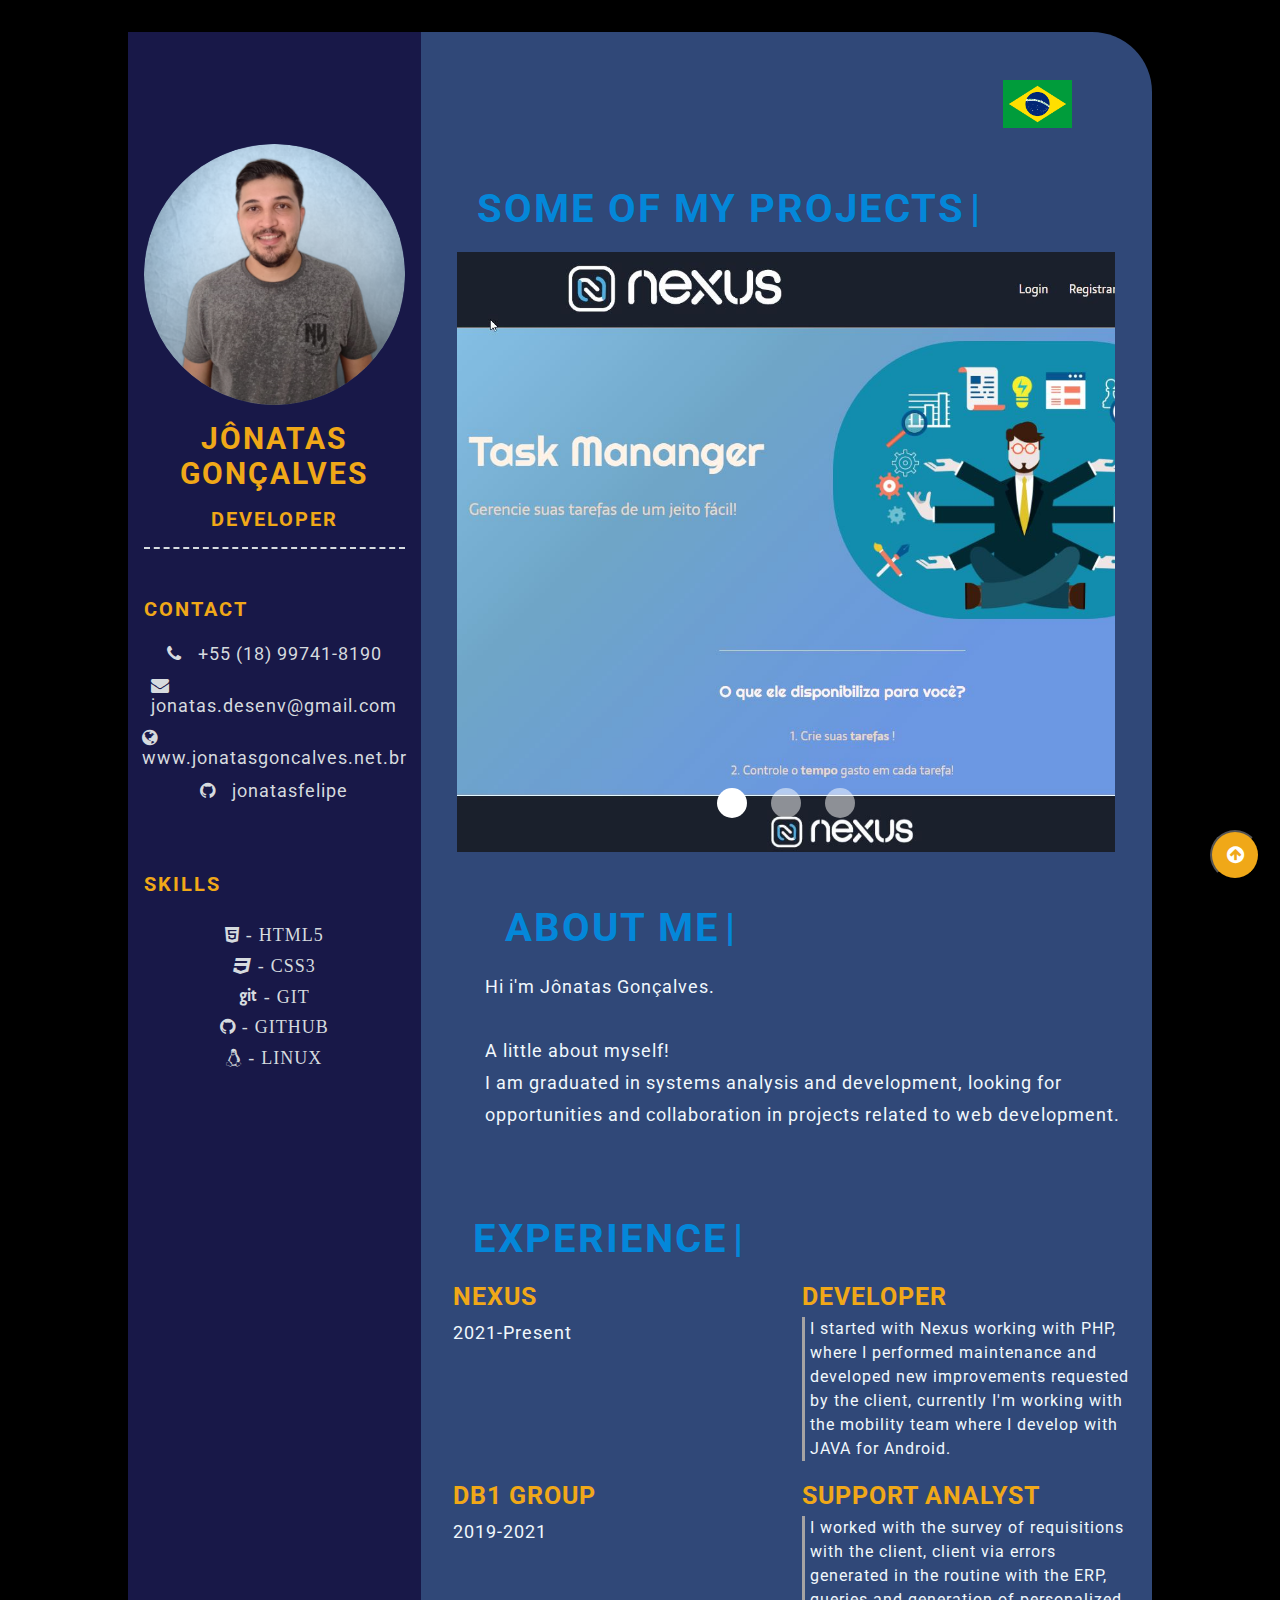
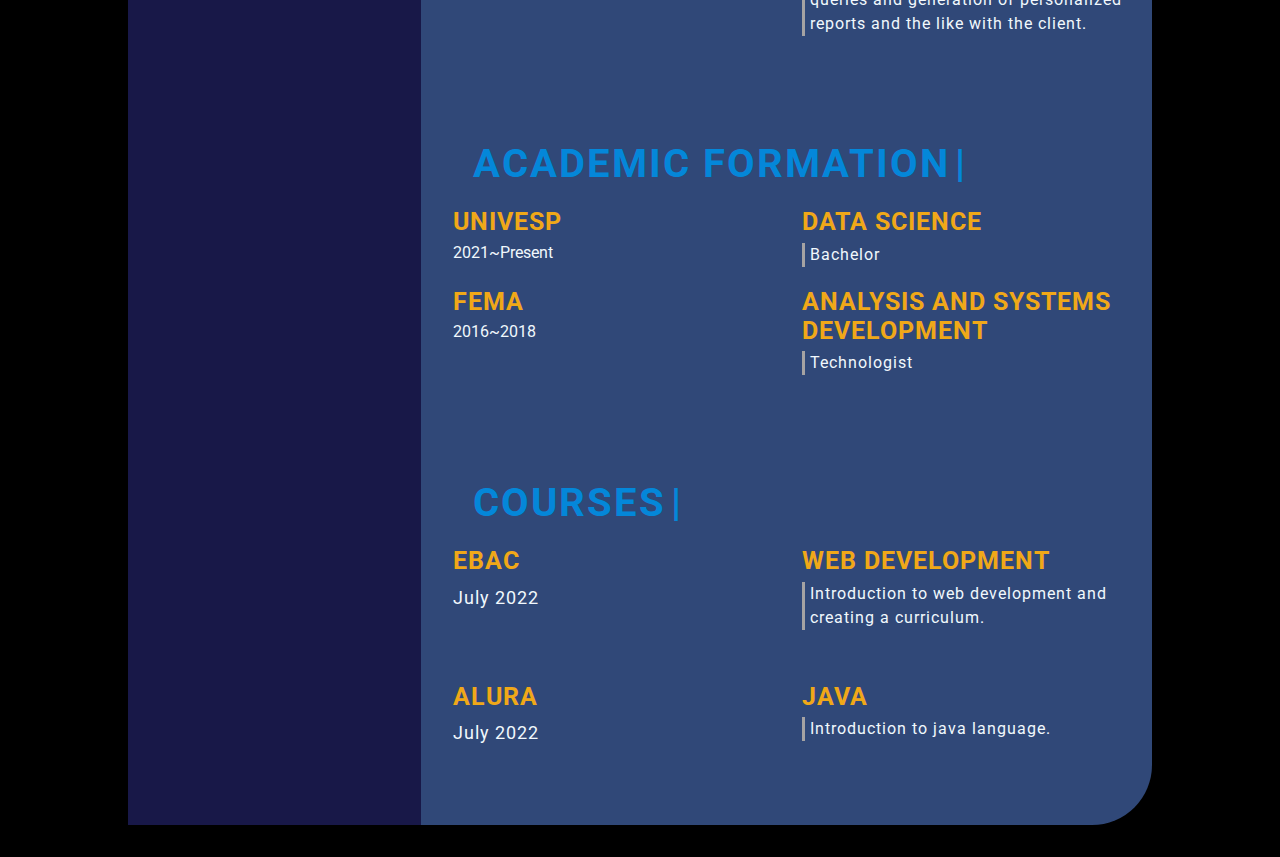
<file: index_en.html>
<html lang="en">
    <head>
        <meta charset="UTF-8" />
        <meta http-equiv="X-UA-Compatible" content="IE=edge" />
        <meta name="viewport" content="width=device-width, initial-scale=1.0" />

        <!-- Google font  -->
        <link rel="preconnect" href="https://fonts.googleapis.com" />
        <link
            rel="preconnect"
            href="https://fonts.gstatic.com"
            crossorigin=""
        />
        <link
            href="https://fonts.googleapis.com/css2?family=Roboto:ital,wght@0,100;0,300;0,400;0,700;1,100;1,300;1,400;1,700&amp;display=swap"
            rel="stylesheet"
        />

        <!-- font-awesome -->
        <link
            rel="stylesheet"
            href="https://cdnjs.cloudflare.com/ajax/libs/font-awesome/4.7.0/css/font-awesome.min.css"
        />

        <!-- favicon -->
        <link rel="shortcut icon" href="img/favicon.ico" />

        <!-- Custom CSS -->
        <link rel="stylesheet" href="css/style.css" />
        <link rel="stylesheet" href="css/carousel.css" />
        <link rel="stylesheet" href="css/navbar.css" />
        <link rel="stylesheet" href="css/machineWrite.css" />

        <!-- Menu JS -->
        <script src="js/menu.js"></script>

        <title>Jônatas Gonçalves</title>
    </head>
    <body>
        <main class="resume-contents">
            <section class="left-section">
                <section class="left-section-contents">

                    <div class="topnav" id="navbarTopo">
                        <a href="/" class="active" id="home" onclick="selectMenu('home')">Home</a>
                    <a href="#myProjects" class="disable" id="projects" onclick="selectMenu('projects')">Projects</a>
                    <a href="#aboutMe" class="disable" id="about" onclick="selectMenu('about')">About</a>
                    <a href="#myExperience" class="disable" id="experience" onclick="selectMenu('experience')">Experience</a>
                        <a href="javascript:void(0);" class="icon" onclick="exibeMenu()">
                            <i class="fa fa-bars"></i>
                        </a>
                    </div>

                    <div class="profile">
                        <img
                            class="profile-image"
                            src="img/profile-image.png"
                            alt="Profile image"
                        />
                        <p class="name">Jônatas Gonçalves</p>
                        <p class="profession">Developer</p>
                    </div>

                    <div class="contact-info">
                        <p class="left-title">Contact</p>
                        <ul>
                            <li>
                                <a
                                    href="https://api.whatsapp.com/send?phone=5518997418190"
                                >
                                    <i class="fa fa-phone"></i>+55 (18)
                                    99741-8190
                                </a>
                            </li>
                            <li>
                                <a href="mailto:jonatas.desenv@gmail.com">
                                    <i class="fa fa-envelope"></i
                                    >jonatas.desenv@gmail.com
                                </a>
                            </li>
                            <li>
                                <a
                                    href="https://jonatasgoncalves.net.br"
                                    target="_blank"
                                >
                                    <i class="fa fa-globe"></i
                                    >www.jonatasgoncalves.net.br
                                </a>
                            </li>
                            <li>
                                <a
                                    href="https://github.com/jonatasfelipe"
                                    target="_blank"
                                >
                                    <i class="fa fa-github"></i>jonatasfelipe
                                </a>
                            </li>
                        </ul>
                    </div>

                    <div class="skills">
                        <p class="left-title">Skills</p>
                        <ul>
                            <li>
                                <p><i class="fa fa-html5"> - HTML5</i></p>
                                <p><i class="fa fa-css3"> - CSS3</i></p>
                                <p><i class="fa fa-git"> - GIT</i></p>
                                <p><i class="fa fa-github"> - GITHUB</i></p>
                                <p><i class="fa fa-linux"> - Linux</i></p>
                            </li>
                        </ul>
                    </div>
                </section>
            </section>
            <section class="right-section">
                <div class="language">
                    <img id="translate" src="img/pt.jpg" onclick="redirectPage('pt')" />
                </div>
                <div class="carousel">
                    <div class="right-title write" id="myProjects">some of my projects</div>
                    <a name="projects"></a>
                    <ul class="slides">
                        <input type="radio" name="radio-buttons" id="img-1" checked />
                        <li class="slide-container">
                            <div class="slide-image">
                                <img src="img/1.jpg" />
                            </div>
                            <div class="carousel-controls">
                                <label for="img-3" class="prev-slide">
                                    <span>&lsaquo;</span>
                                </label>
                                <label for="img-2" class="next-slide">
                                    <span>&rsaquo;</span>
                                </label>
                            </div>
                        </li>
                        <input type="radio" name="radio-buttons" id="img-2" />
                        <li class="slide-container">
                            <div class="slide-image">
                                <img src="img/2.jpg" />
                            </div>
                            <div class="carousel-controls">
                                <label for="img-1" class="prev-slide">
                                    <span>&lsaquo;</span>
                                </label>
                                <label for="img-3" class="next-slide">
                                    <span>&rsaquo;</span>
                                </label>
                            </div>
                        </li>
                        <input type="radio" name="radio-buttons" id="img-3" />
                        <li class="slide-container">
                            <div class="slide-image">
                                <img src="img/3.jpg" />
                            </div>
                            <div class="carousel-controls">
                                <label for="img-2" class="prev-slide">
                                    <span>&lsaquo;</span>
                                </label>
                                <label for="img-1" class="next-slide">
                                    <span>&rsaquo;</span>
                                </label>
                            </div>
                        </li>
                        <div class="carousel-dots">
                            <label for="img-1" class="carousel-dot" id="img-dot-1"></label>
                            <label for="img-2" class="carousel-dot" id="img-dot-2"></label>
                            <label for="img-3" class="carousel-dot" id="img-dot-3"></label>
                        </div>
                    </ul>
                </div>

                <div class="right-section-contents">
                    <section class="about gap">
                        <div class="right-title write" id="aboutMe">About Me</div>
                        <a name="about"></a>
                        <p class="about-me-contents">
                            Hi i'm Jônatas Gonçalves.<br />
                            <br />A little about myself! <br />I am graduated in
                            systems analysis and development, looking for
                            opportunities and collaboration in projects related
                            to web development.
                        </p>
                    </section>
                </div>
                <section class="experience gap">
                    <div class="right-title write" id="myExperience">Experience</div>
                    <a name="experience"></a>
                    <div class="experience-contents">
                        <div class="exp-left">
                            <p class="exp-company-name">Nexus</p>
                            <p class="exp-time-period">2021-Present</p>
                        </div>
                        <div class="exp-right">
                            <p class="exp-position">Developer</p>
                            <p class="exp-desc">I started with Nexus working with PHP, where I performed maintenance and developed new improvements requested by the client, currently I'm working with the mobility team where I develop with JAVA for Android.</p>
                        </div>

                        <div class="exp-left">
                            <p class="exp-company-name">DB1 Group</p>
                            <p class="exp-time-period">2019-2021</p>
                        </div>
                        <div class="exp-right">
                            <p class="exp-position">Support Analyst</p>
                            <p class="exp-desc">I worked with the survey of requisitions with the client, client via errors generated in the routine with the ERP, queries and generation of personalized reports and the like with the client.</p>
                        </div>
                    </div>
                </section>

                <section class="education gap">
                    <div class="right-title write" id="myFormation">Academic Formation</div>
                    <div class="education-contents">
                        <div class="education-left">
                            <p class="education-school-name">UNIVESP</p>
                            <p class="education-time-period">2021~Present</p>
                        </div>
                        <div class="education-right">
                            <p class="education-subject">Data Science</p>
                            <p class="education-desc">Bachelor</p>
                        </div>
                        
                        <div class="education-left">
                            <p class="education-school-name">FEMA</p>
                            <p class="education-time-period">2016~2018</p>
                        </div>
                        <div class="education-right">
                            <p class="education-subject">Analysis and Systems Development</p>
                            <p class="education-desc">Technologist</p>
                        </div>
                </section>

                <section class="awards gap">
                    <div class="right-title write" id="myCourses">Courses</div>
                    <div class="awards-contents">
                        <div class="awards-left">
                            <p class="awards-company-name">EBAC</p>
                            <p class="awards-time-period">July 2022</p>
                        </div>
                        <div class="awards-right">
                            <p class="awards-name">Web Development</p>
                            <p class="awards-desc">
                                Introduction to web development and creating a curriculum.
                            </p>
                        </div>
                    </div>
                    <div class="awards-contents">
                        <div class="awards-left">
                            <p class="awards-company-name">Alura</p>
                            <p class="awards-time-period">July 2022</p>
                        </div>
                        <div class="awards-right">
                            <p class="awards-name">Java</p>
                            <p class="awards-desc">Introduction to java language.
                            </p>
                        </div>
                    </div>
                </section>
            </section>
        </main>
        <button id="back-to-top"><i class="fa fa-arrow-circle-up" aria-hidden="true"></i></button>
        <script src="js/machineWrite.js"></script>
        <script src="js/backHome.js"></script>
        <script src="js/translate.js"></script>
    </body>
</html>
</file>
<file: css/style.css>
* {
    margin: 0;
    padding: 0;
    box-sizing: border-box;
    list-style: none;
    font-family: "Roboto", sans-serif;
}

body {
    background-color: #000000;
}

.language {
    display: flex;
    flex-direction: row-reverse;
    height: 3rem;
    margin-right: 5rem;
    margin-top: 3rem;
}

.language img:hover {
    cursor: pointer;
}

#navbarTopo {
    visibility: hidden;
}

a:link {
    color: #d6dbdf;
    text-decoration: none;
}

a:hover {
    color: #d6dbdf;
    text-decoration: underline;
}

a:visited {
    color: #d6dbdf;
}

.resume-contents {
    min-height: 100vh;
    width: 80%;
    margin: 2rem auto;
    display: grid;
    grid-template-columns: repeat(7, 1fr);
}

.left-section {
    grid-column: span 2;
    height: 100%;
    background-color: #181848;
}

.right-section {
    grid-column: span 5;
    height: 100%;
    background-color: #304878;
    border-radius: 0px 60px 60px 0px;
}

.left-section-contents {
    display: flex;
    flex-direction: column;
    margin-left: 1rem;
    margin-right: 1rem;
}

.profile {
    width: 100%;
    border-bottom: 2px dashed #d6dbdf;
}

.profile .profile-image {
    width: 100%;
    margin-top: 1rem;
    border-radius: 50%;
    border: none;
}

.name {
    color: #f0a818;
    font-size: 30px;
    letter-spacing: 2px;
    text-transform: uppercase;
    text-align: center;
    font-weight: bold;
    padding: 1rem 0;
}

.profession {
    color: #f0a818;
    font-size: 20px;
    text-transform: uppercase;
    text-align: center;
    letter-spacing: 2px;
    font-weight: bold;
    padding-bottom: 1rem;
}

.left-title {
    color: #f0a818;
    font-size: 20px;
    letter-spacing: 2px;
    text-transform: uppercase;
    font-weight: bold;
    display: flex;
    align-items: center;
    padding-top: 3rem;
}

.contact-info ul {
    padding: 1rem;
}

.contact-info ul li,
.references ul li {
    padding: 0.4rem 0;
    color: #d6dbdf;
    font-size: 18px;
    letter-spacing: 1px;
    display: flex;
    flex-direction: column;
    align-items: center;
}

.contact-info ul li i,
.references ul li i {
    padding-right: 1rem;
    font-size: 18px;
}

.skills ul {
    padding: 1.5rem;
}
.skills ul li p {
    padding: 0.4rem 0;
    color: #d6dbdf;
    font-size: 18px;
    letter-spacing: 1px;
    display: flex;
    flex-direction: column;
    align-items: center;
    text-transform: uppercase;
}

.referance-name {
    padding-top: 1.5rem;
    padding-bottom: 0.4rem;
    font-size: 18px;
    color: #f9e79f;
    letter-spacing: 1px;
    text-transform: uppercase;
}

.referance-profession {
    font-size: 16px;
    color: #d6dbdfaf;
    letter-spacing: 1px;
    /* text-transform: uppercase; */
    padding-bottom: 0.4rem;
}

.right-section-contents {
    padding: 2rem 2rem;
}

.right-title {
    color: #0487d9;
    font-size: 40px;
    letter-spacing: 2px;
    text-transform: uppercase;
    font-weight: bold;
    display: flex;
    align-items: center;
    padding: 2rem 0;
    position: relative;
}

.gap {
    padding-left: 2rem;
    padding-bottom: 2rem;
}
.about-me-contents {
    font-size: 18px;
    letter-spacing: 1px;
    line-height: 2rem;
    color: #f1f8fd;
}

.experience-contents,
.education-contents,
.awards-contents {
    display: grid;
    grid-template-columns: repeat(2, 1fr);
    padding-bottom: 2rem;
    color: #f1f8fd;
}

.exp-company-name,
.education-school-name,
.awards-company-name {
    font-size: 25px;
    font-weight: bold;
    text-transform: uppercase;
    letter-spacing: 1px;
    color: #f0a818;
    padding-bottom: 0.4rem;
}

.exp-time-period,
.educationp-time-period,
.awards-time-period {
    font-size: 18px;
    letter-spacing: 1px;
    line-height: 2rem;
}

.exp-position,
.education-subject,
.awards-name {
    font-size: 25px;
    font-weight: bold;
    text-transform: uppercase;
    letter-spacing: 1px;
    color: #f0a818;
    padding-bottom: 0.4rem;
    padding-right: 20px;
}

.exp-desc,
.education-desc,
.awards-desc {
    font-size: 16px;
    letter-spacing: 1px;
    line-height: 1.5rem;
    border-left: 3px solid #a5a3a3;
    padding-left: 5px;
    padding-right: 20px;
    margin-bottom: 20px;
}

#back-to-top {
    position: fixed;
    bottom: 20px;
    right: 20px;
    width: 50px;
    height: 50px;
    font-size: 20px;
    color: white;
    border-radius: 50%;
    background-color: #f0a818;
}

/* Media queries */
@media screen and (max-width: 780px) {
    .experience-contents,
    .education-contents,
    .awards-contents {
        grid-template-columns: repeat(1, 1fr);
    }
}

@media screen and (max-width: 780px) {
    .left-section {
        grid-column: span 3;
    }

    .right-section {
        grid-column: span 4;
    }

    #navbarTopo {
        visibility: visible;
    }
}

@media screen and (max-width: 1200px) {
    #navbarTopo {
        visibility: visible;
    }
    .resume-contents {
        grid-template-columns: repeat(1, 1fr);
    }
}

@media screen and (max-width: 390px) {
    #navbarTopo {
        visibility: visible;
    }
    .resume-contents {
        width: 100%;
        margin: 0 auto;
    }

    .name {
        font-size: 20px;
    }

    .profession {
        font-size: 18px;
    }

    .left-title {
        font-size: 18px;
    }

    .right-title {
        font-size: 18px;
    }

    .contact-info ul li,
    .references ul li {
        font-size: 10px;
    }

    .contact-info ul li i,
    .references ul li i {
        font-size: 10px;
    }

    .skills ul li p {
        font-size: 12px;
    }

    .about-me-contents {
        font-size: 16px;
        line-height: 1.5rem;
    }

    .exp-company-name,
    .education-school-name,
    .awards-company-name {
        font-size: 18px;
    }

    .exp-time-period,
    .educationp-time-period,
    .awards-time-period {
        font-size: 16px;
    }

    .exp-position,
    .education-subject,
    .awards-name {
        font-size: 18px;
    }
}
</file>
<file: css/carousel.css>
.carousel {
    margin-top: 5%;
    margin-left: 5%;
    margin-right: 5%;
}

ul.slides {
    display: block;
    position: relative;
    height: 600px;
    margin: 0;
    padding: 0;
    overflow: hidden;
    list-style: none;
}

.slides * {
    user-select: none;
    -ms-user-select: none;
    -moz-user-select: none;
    -khtml-user-select: none;
    -webkit-user-select: none;
    -webkit-touch-callout: none;
}

ul.slides input {
    display: none;
}

.slide-container {
    display: block;
}

.slide-image {
    display: block;
    position: absolute;
    width: 100%;
    height: 100%;
    top: 0;
    opacity: 0;
    transition: all 0.7s ease-in-out;
}

.slide-image img {
    width: auto;
    min-width: 100%;
    height: 100%;
}

.carousel-controls {
    position: absolute;
    top: 0;
    left: 0;
    right: 0;
    z-index: 999;
    font-size: 100px;
    line-height: 600px;
    color: #fff;
}

.carousel-controls label {
    display: none;
    position: absolute;
    padding: 0 20px;
    opacity: 0;
    transition: opacity 0.2s;
    cursor: pointer;
}

.slide-image:hover + .carousel-controls label {
    opacity: 0.5;
}

.carousel-controls label:hover {
    opacity: 1;
}

.carousel-controls .prev-slide {
    width: 40%;
    text-align: left;
    left: 0;
}

.carousel-controls .next-slide {
    width: 40%;
    text-align: right;
    right: 0;
}

.carousel-dots {
    position: absolute;
    left: 0;
    right: 0;
    bottom: 20px;
    z-index: 999;
    text-align: center;
}

.carousel-dots .carousel-dot {
    display: inline-block;
    width: 30px;
    height: 30px;
    border-radius: 50%;
    background-color: #fff;
    opacity: 0.5;
    margin: 10px;
}

input:checked + .slide-container .slide-image {
    opacity: 1;
    transform: scale(1);
    transition: opacity 1s ease-in-out;
}

input:checked + .slide-container .carousel-controls label {
    display: block;
}

input#img-1:checked ~ .carousel-dots label#img-dot-1,
input#img-2:checked ~ .carousel-dots label#img-dot-2,
input#img-3:checked ~ .carousel-dots label#img-dot-3,
input#img-4:checked ~ .carousel-dots label#img-dot-4,
input#img-5:checked ~ .carousel-dots label#img-dot-5,
input#img-6:checked ~ .carousel-dots label#img-dot-6 {
    opacity: 1;
}

input:checked + .slide-container .nav label {
    display: block;
}

/* Media queries */
@media screen and (max-width: 1200px) {
    #navbarRight {
        visibility: hidden;
    }

    #navbarTopo {
        visibility: visible;
    }
    .resume-contents {
        grid-template-columns: repeat(1, 1fr);
    }

    ul.slides {
        display: block;
        position: relative;
        height: 600px;
        margin: 0;
        padding: 0;
        overflow: hidden;
        list-style: none;
    }

    .slide-image {
        display: block;
        position: absolute;
        width: 100%;
        height: 100%;
        top: 0;
        opacity: 0;
        transition: all 0.7s ease-in-out;
    }

    .slide-image img {
        width: 100%;
        height: 100%;
    }

    .carousel-controls {
        position: absolute;
        top: 0;
        left: 0;
        right: 0;
        z-index: 999;
        font-size: 80px;
        line-height: 600px;
        color: #fff;
    }

    .carousel-controls label {
        display: none;
        position: absolute;
        padding: 0 20px;
        opacity: 0;
        transition: opacity 0.2s;
        cursor: pointer;
    }
}

@media screen and (max-width: 780px) {
    .experience-contents,
    .education-contents,
    .awards-contents {
        grid-template-columns: repeat(1, 1fr);
    }
}

@media screen and (max-width: 780px) {
    ul.slides {
        display: block;
        position: relative;
        height: 200px;
        width: 100%;
        margin: 0;
        padding: 0;
        overflow: hidden;
        list-style: none;
    }

    .slide-image {
        display: block;
        position: absolute;
        width: 100%;
        height: 100%;
        top: 0;
        opacity: 0;
        transition: all 0.7s ease-in-out;
    }

    .slide-image img {
        width: 100%;
        height: 100%;
    }

    .carousel-controls {
        position: absolute;
        top: 0;
        left: 0;
        right: 0;
        z-index: 999;
        font-size: 80px;
        line-height: 300px;
        color: #fff;
    }

    .carousel-controls label {
        display: none;
        position: absolute;
        padding: 0 20px;
        opacity: 0;
        transition: opacity 0.2s;
        cursor: pointer;
    }

    .left-section {
        grid-column: span 3;
    }

    .right-section {
        grid-column: span 4;
    }

    #navbarRight {
        visibility: hidden;
    }

    #navbarTopo {
        visibility: visible;
    }
}

@media screen and (max-width: 390px) {
    ul.slides {
        display: block;
        position: relative;
        height: 300px;
        width: 100%;
        margin: 0;
        padding: 0;
        overflow: hidden;
        list-style: none;
    }

    .slide-image {
        display: block;
        position: absolute;
        width: 100%;
        height: 100%;
        top: 0;
        opacity: 0;
        transition: all 0.7s ease-in-out;
    }

    .slide-image img {
        width: 100%;
        height: 100%;
    }

    .carousel-controls {
        position: absolute;
        top: 0;
        left: 0;
        right: 0;
        z-index: 999;
        font-size: 80px;
        line-height: 300px;
        color: #fff;
    }

    .carousel-controls label {
        display: none;
        position: absolute;
        padding: 0 20px;
        opacity: 0;
        transition: opacity 0.2s;
        cursor: pointer;
    }
}
</file>
<file: css/navbar.css>
.topnav {
    overflow: hidden;
    background-color: #333;
}

.topnav a {
    float: left;
    display: block;
    color: #f2f2f2;
    text-align: center;
    padding: 14px 16px;
    text-decoration: none;
    font-size: 17px;
}

.topnav a:hover {
    background-color: #ddd;
    color: black;
}

.topnav a.active {
    background-color: #304878;
    color: white;
}

.topnav .icon {
    display: none;
}

@media screen and (max-width: 600px) {
    .topnav a {
        display: none;
    }
    .topnav a.icon {
        float: right;
        display: block;
    }
}

@media screen and (max-width: 600px) {
    .topnav.responsive {
        position: relative;
    }
    .topnav.responsive .icon {
        position: absolute;
        right: 0;
        top: 0;
    }
    .topnav.responsive a {
        float: none;
        display: block;
        text-align: left;
    }
}
</file>
<file: css/machineWrite.css>
.write {
    display: block;
    padding: 20px;
}
.write::after {
    content: "|";
    margin-left: 5px;
    opacity: 1;
    animation: pisca 0.7s infinite;
}

@keyframes pisca {
    0%,
    100% {
        opacity: 1;
    }
    50% {
        opacity: 0;
    }
}
</file>
